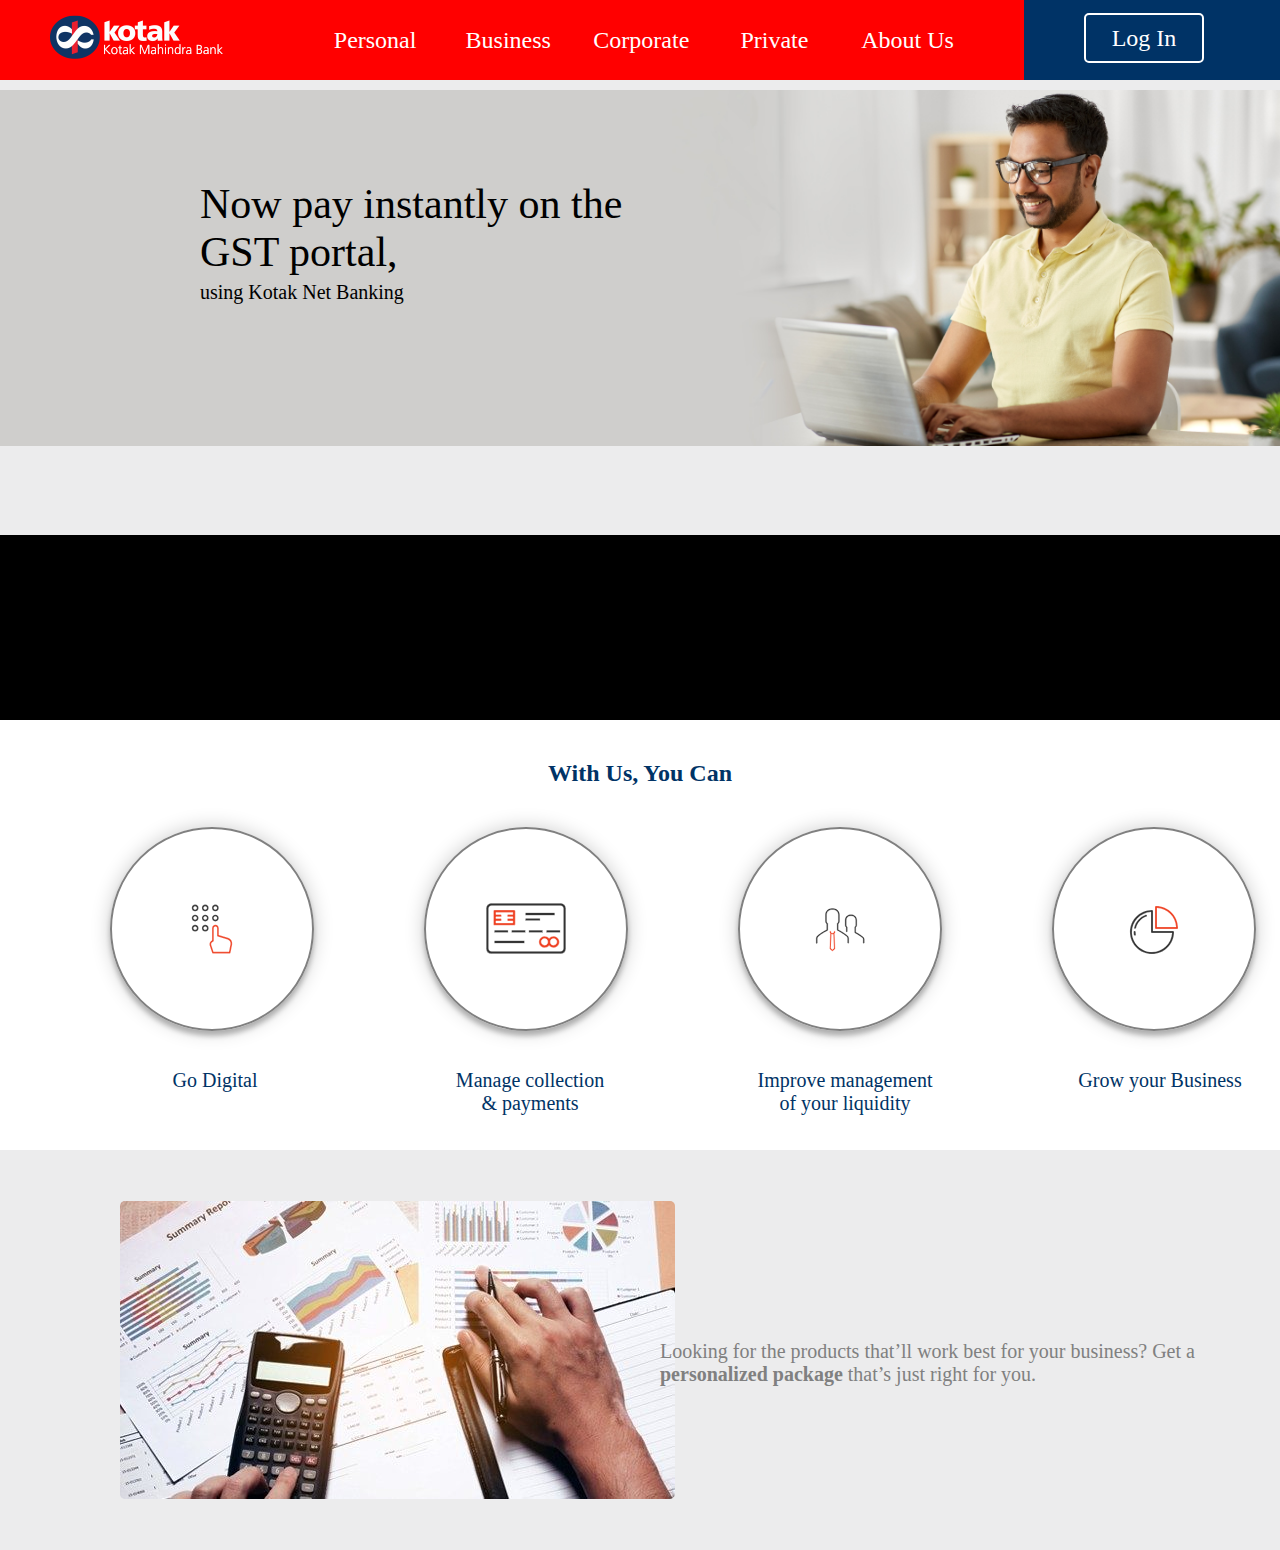
<file: business.html>
<!DOCTYPE html>
<html lang="en">
<head>
    <meta charset="UTF-8">
    <meta http-equiv="X-UA-Compatible" content="IE=edge">
    <meta name="viewport" content="width=S, initial-scale=1.0">
    <title>Business Banking - Best Business Banking Services | Kotak Mahindra Bank</title>
    <link rel="shortcut icon" href="Images/favicon.ico" type="image/x-icon">
    <link rel="stylesheet" href="stylesheet/business.css">
</head>
<body>
    <!----Section 1 starts---->
    <section id="home-a">
        <div id="nav-par">
            <div id="nav">
                <div id="nav-logo">
                    <img src="Images/kotak-logo.png" alt="">
                </div>
                <div id="nav-center">
                    <ul>
                        <li><a href="index.html">Personal</a></li>
                        <li><a href="business.html">Business</a></li>
                        <li><a href="corporate.html">Corporate</a></li>
                        <li><a href="private.html">Private</a></li>
                        <li><a href="#">About Us</a></li>
                    </ul>
                </div>
                <div id="nav-left">
                    <div id="login">
                        <a href="login.html" target="_">Log In</a>
                    </div>
                </div>
            </div>
        </div>
        <div id="business">
            <div id="business-data">
                <p>Now pay instantly on the</p>
                <p>GST portal,</p>
                <p id="small">using Kotak Net Banking</p>
            </div>
        </div>
    </section>
    <!----Section 1 Ends---->
    <!----Section 2 starts---->
    <section id="home-b">
        <div id="with-us">
            <h2>With Us, You Can</h2>
            <div id="icon-menu">
                <div id="icon1"></div>
                <div id="icon2"></div>
                <div id="icon3"></div>
                <div id="icon4"></div>
            </div>
            <div id="icon-info">
                <div>
                    <p>Go Digital</p>
                </div>
                <div>
                    <p>Manage collection <br>& payments</p>
                </div>
                <div>
                    <p>Improve management <br>of your liquidity</p>
                </div>
                <div>
                    <p>Grow your Business</p>
                </div>
            </div>
        </div>
        
    </section>
    <!----Section 2 ends---->
    <!----Section 2 starts---->
    <section id="home-c">
        <div id="image">
            <img src="Images/business-2.jpg" alt="">
        </div>
        <div id="para">
            <p>Looking for the products that’ll work best for your business? Get a <br><span>personalized package</span> that’s just right for you.</p>
        </div>
    </section>
    <!----Section 3 ends---->
</body>
</html>
</file>
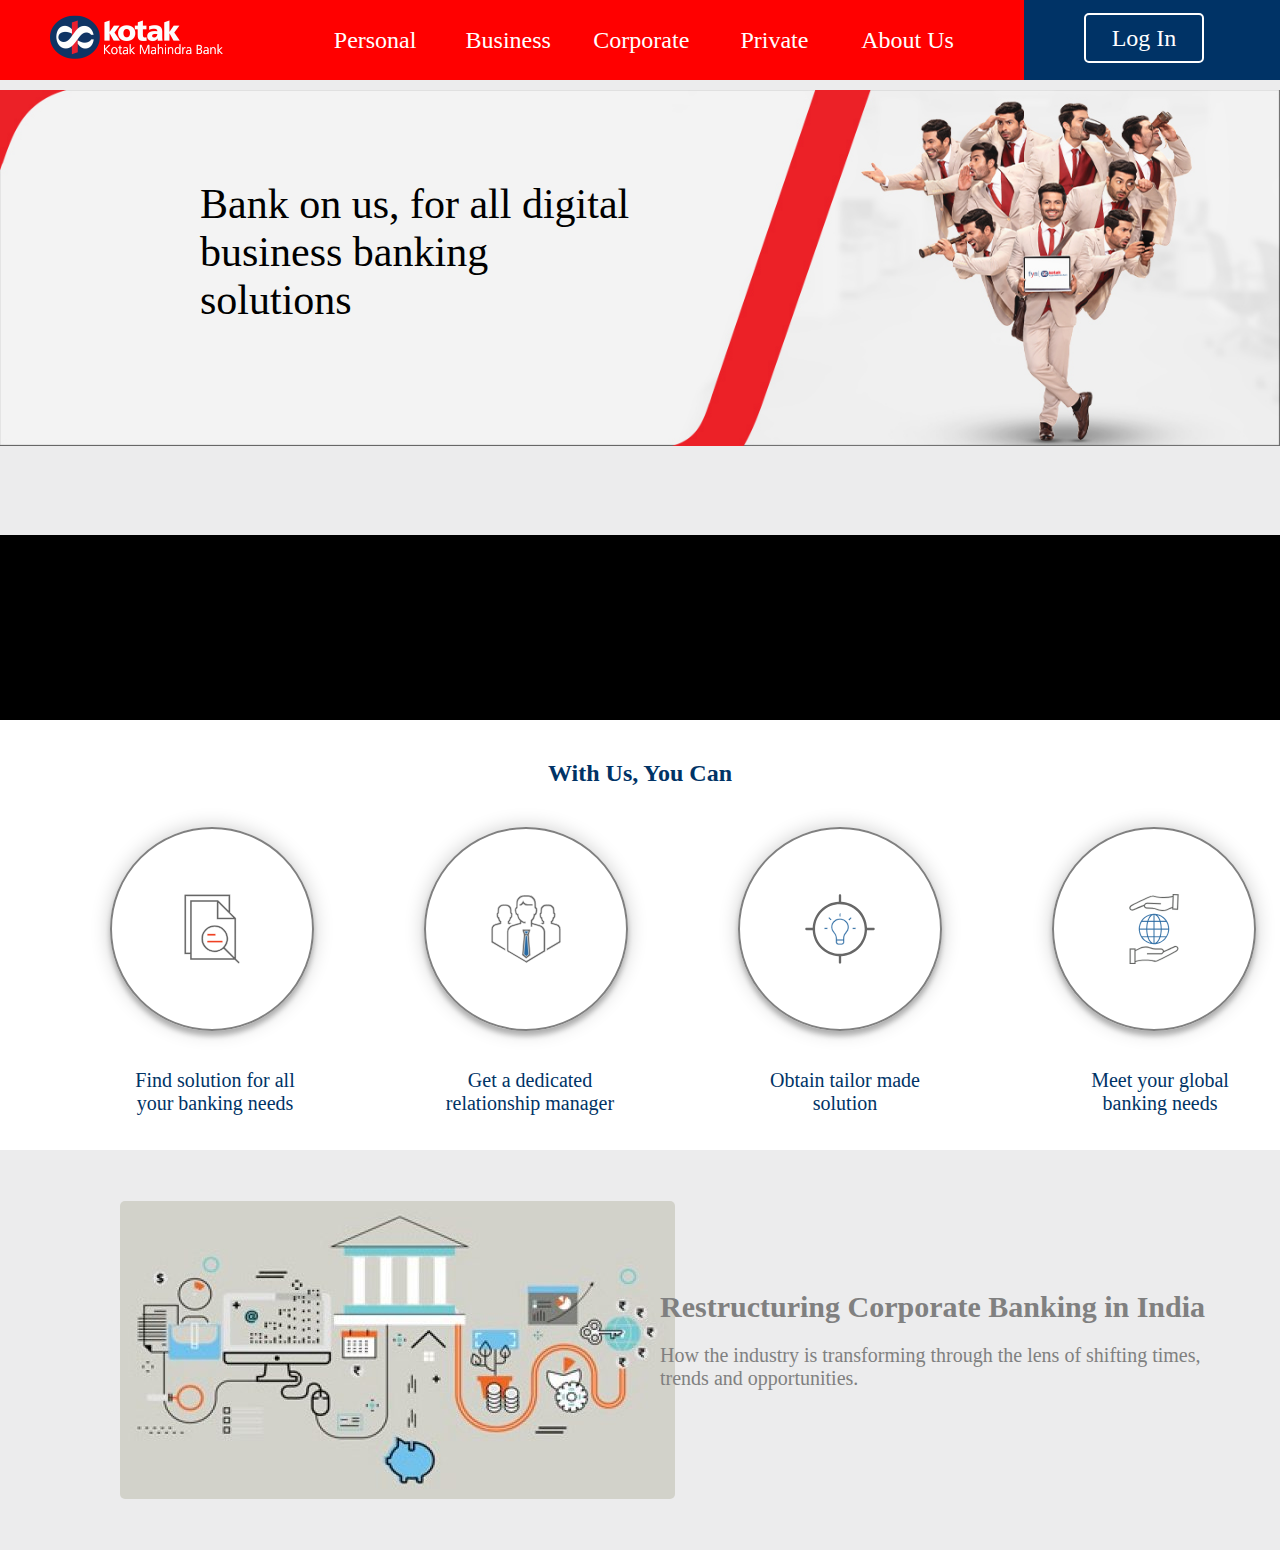
<file: corporate.html>
<!DOCTYPE html>
<html lang="en">
<head>
    <meta charset="UTF-8">
    <meta http-equiv="X-UA-Compatible" content="IE=edge">
    <meta name="viewport" content="width=device-width, initial-scale=1.0">
    <title>Corporate Banking Services by Kotak Mahindra Bank</title>
    <link rel="stylesheet" href="stylesheet/corporate.css">
    <link rel="shortcut icon" href="Images/favicon.ico" type="image/x-icon">
</head>
<body>
    <!----Section 1 starts---->
    <section id="home-a">
        <div id="nav-par">
            <div id="nav">
                <div id="nav-logo">
                    <img src="Images/kotak-logo.png" alt="">
                </div>
                <div id="nav-center">
                    <ul>
                        <li><a href="index.html">Personal</a></li>
                        <li><a href="business.html">Business</a></li>
                        <li><a href="corporate.html">Corporate</a></li>
                        <li><a href="private.html">Private</a></li>
                        <li><a href="#">About Us</a></li>
                    </ul>
                </div>
                <div id="nav-left">
                    <div id="login">
                        <a href="login.html" target="_">Log In</a>
                    </div>
                </div>
            </div>
        </div>
        <div id="corporate">
            <div id="corporate-data">
                <p>Bank on us, for all digital</p>
                <p>business banking</p>
                <p>solutions</p>
            </div>
        </div>
    </section>
    <!----Section 1 Ends---->
    <!----Section 2 starts---->
    <section id="home-b">
        <div id="with-us">
            <h2>With Us, You Can</h2>
            <div id="icon-menu">
                <div id="icon1"></div>
                <div id="icon2"></div>
                <div id="icon3"></div>
                <div id="icon4"></div>
            </div>
            <div id="icon-info">
                <div>
                    <p>Find solution for all your banking needs</p>
                </div>
                <div>
                    <p>Get a dedicated relationship manager</p>
                </div>
                <div>
                    <p>Obtain tailor made solution</p>
                </div>
                <div>
                    <p>Meet your global banking needs</p>
                </div>
            </div>
        </div>
        
    </section>
    <!----Section 2 ends---->
    <!----Section 2 starts---->
    <section id="home-c">
        <div id="image">
            <img src="/Images/coperate.jpg" alt="">
        </div>
        <div id="para">
            <h3>Restructuring Corporate Banking in India</h3>
            <p>How the industry is transforming through the lens of shifting times, <br>trends and opportunities.</p>
        </div>
    </section>
    <!----Section 3 ends---->
</body>
</html>
</file>
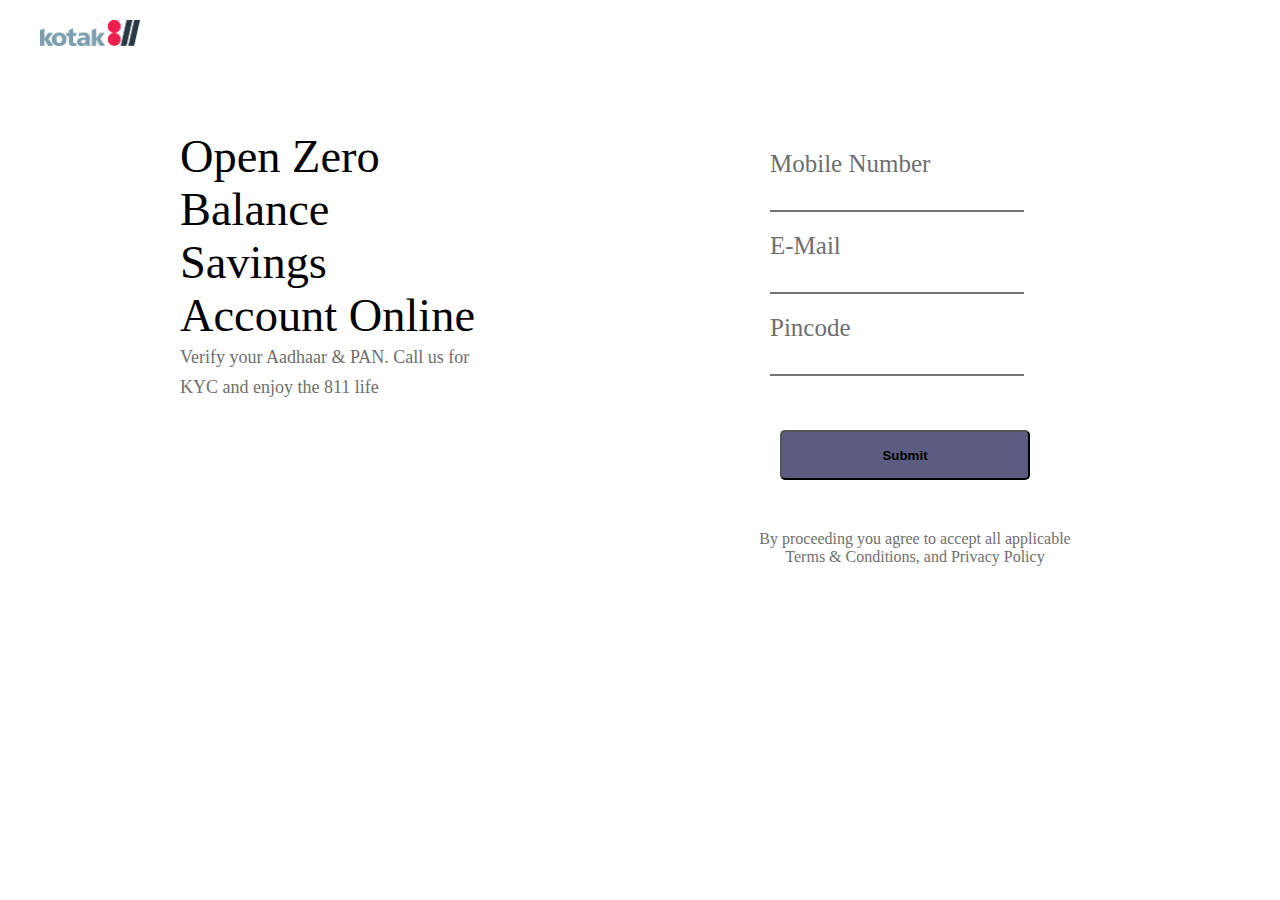
<file: kotak811.html>
<!DOCTYPE html>
<html lang="en">
<head>
    <meta charset="UTF-8">
    <meta http-equiv="X-UA-Compatible" content="IE=edge">
    <meta name="viewport" content="width=device-width, initial-scale=1.0">
    <title>Kotak 811</title>
    <link rel="shortcut icon" href="Images/kotak-fav.png" type="image/x-icon">
    <link rel="stylesheet" href="stylesheet/kotak811.css">
</head>
<body>
    <div id="kotak-811">
        <div id="nav">
            <a href="#"><img src="Images/kotak-811.png" alt=""></a>
        </div>
        <div id="savings">
            <div id="left">
                <p id="open">Open Zero <br>Balance <br>Savings <br>Account Online</p>
                <p id="verify">Verify your Aadhaar & PAN. Call us for <br>KYC and enjoy the 811 life</p>
            </div>
            <div id="right">
                <form action="/" method="GET" id="form1">
                    <div id="form">
                        <label>Mobile Number</label><br>
                        <input type="Number" name="Mobile" required><br>
                        <label>E-Mail</label><br>
                        <input type="mail" name="E-mail" required><br>
                        <label>Pincode</label><br>
                        <input type="Number" name="pin"required>
                    </div>
                    <button id="open-now" type="submit">Submit</button>
                </form>
                <div id="terms">
                    <center><p>By proceeding you agree to accept all applicable <br>Terms & Conditions, and Privacy Policy</p></center>
                </div>
                
            </div>
        </div>
    </div>
</body>
</html>
</file>
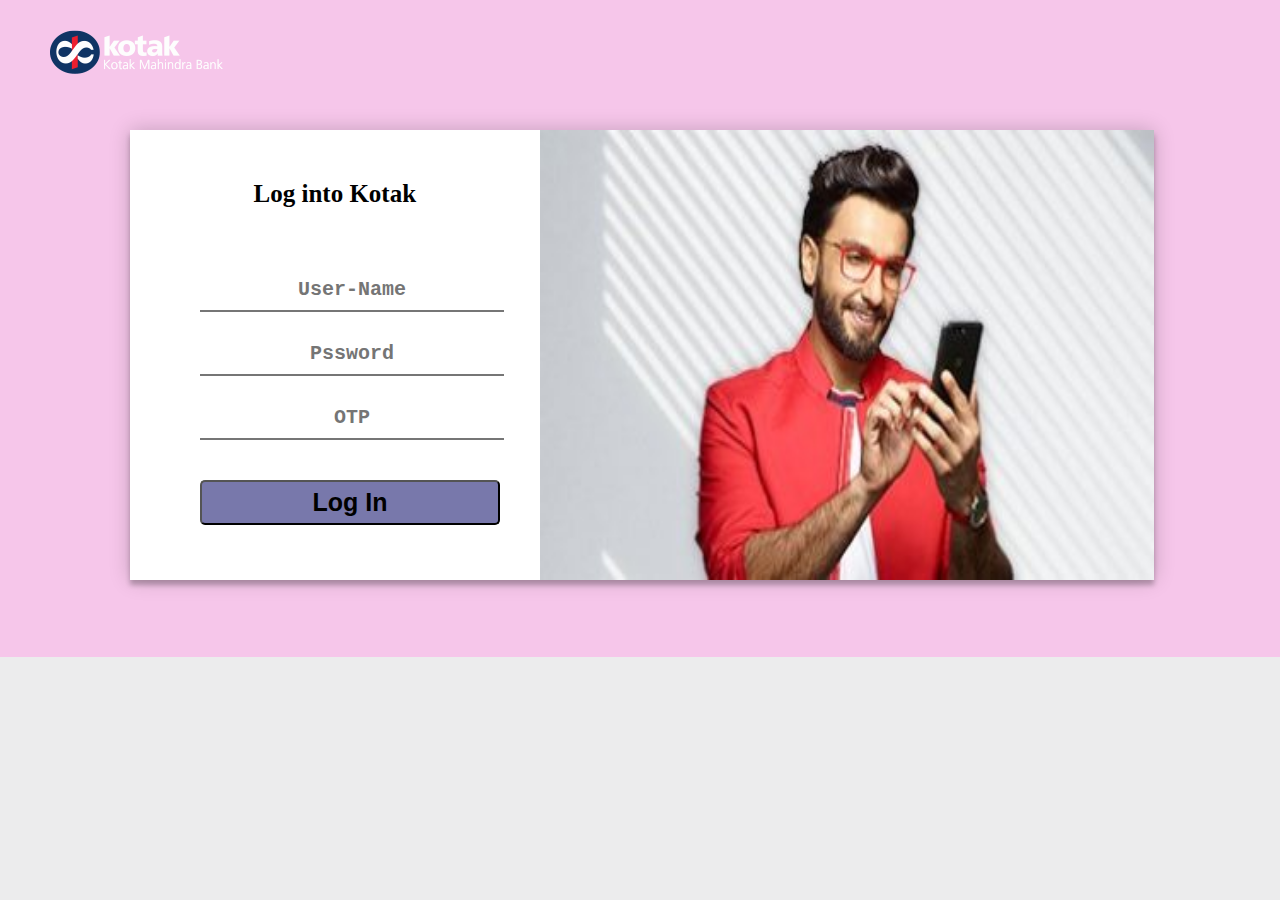
<file: login.html>
<!DOCTYPE html>
<html lang="en">
<head>
    <meta charset="UTF-8">
    <meta http-equiv="X-UA-Compatible" content="IE=edge">
    <meta name="viewport" content="width=device-width, initial-scale=1.0">
    <title>Kotak Net Banking</title>
    <link rel="stylesheet" href="stylesheet/login.css">
    <link rel="shortcut icon" href="Images/favicon.ico" type="image/x-icon">
</head>
<body>
    <div id="login">
        <div id="nav">
            <img src="Images/kotak-logo.png" alt="">
        </div>
        <div id="login-form">
            <div id="form">
                <div id="left">
                    <h3>Log into Kotak</h3>
                    <form action="">
                        <input id="user" placeholder="User-Name" required><br>
                        <input type="password"placeholder="Pssword" required><br>
                        <input placeholder="OTP" required>
                        <button type="submit" id="log-in"><a href="netbanking.html">Log In</a></button>
                    </form>
                </div>
                <div id="right"></div>
            </div>
        </div>
    </div>
</body>
</html>
</file>
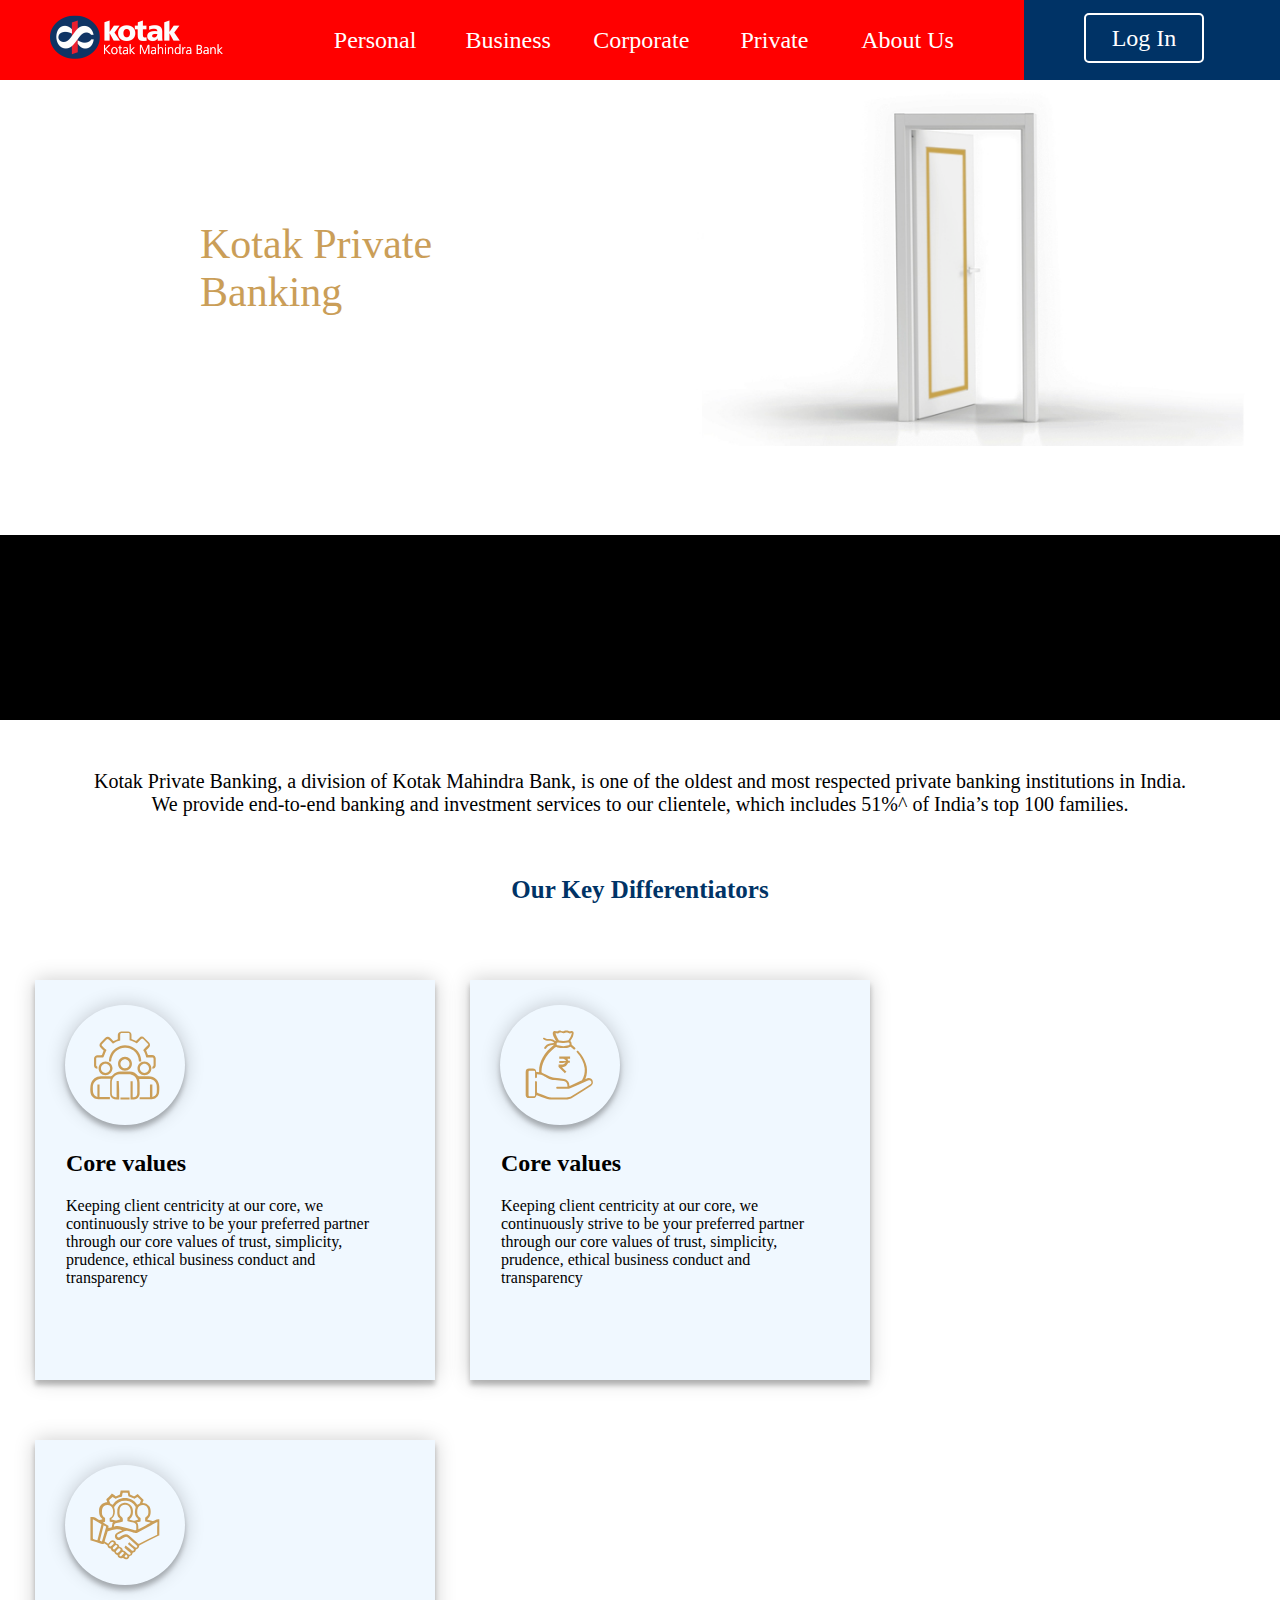
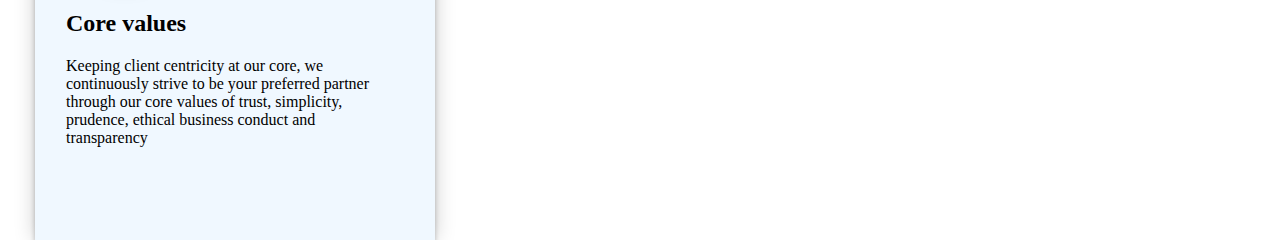
<file: private.html>
<!DOCTYPE html>
<html lang="en">
<head>
    <meta charset="UTF-8">
    <meta http-equiv="X-UA-Compatible" content="IE=edge">
    <meta name="viewport" content="width=device-width, initial-scale=1.0">
    <title>Kotak Private Banking</title>
    <link rel="stylesheet" href="stylesheet/private.css">
    <link rel="icon" href="Images/favicon.ico">
</head>
<body>
    <!----Section 1 starts---->
    <section id="home-a">
        <div id="nav-par">
            <div id="nav">
                <div id="nav-logo">
                    <img src="/Images/kotak-logo.png" alt="">
                </div>
                <div id="nav-center">
                    <ul>
                        <li><a href="index.html">Personal</a></li>
                        <li><a href="business.html">Business</a></li>
                        <li><a href="corporate.html">Corporate</a></li>
                        <li><a href="private.html">Private</a></li>
                        <li><a href="#">About Us</a></li>
                    </ul>
                </div>
                <div id="nav-left">
                    <div id="login">
                        <a href="login.html" target="_">Log In</a>
                    </div>
                </div>
            </div>
        </div>
        <div id="corporate">
            <div id="corporate-data">
                <p>Kotak Private Banking</p>
            </div>
        </div>
    </section>
    <!----Section 1 Ends---->
    <!----Section 2 starts---->
    <section id="home-b">
        <div id="corp-text">
            <p>Kotak Private Banking, a division of Kotak Mahindra Bank, is one of the oldest and most respected private banking institutions in India.<br>We provide end-to-end banking and investment services to our clientele, which includes 51%^ of India’s top 100 families.</p>
            <h3>Our Key Differentiators</h3>
        </div>
        <div id="corp-blocks">
            <div id="card1">
                <div id="card1-image"></div>
                <h2>Core values</h2>
                <p>Keeping client centricity at our core, we continuously strive to be your preferred partner through our core values of trust, simplicity, prudence, ethical business conduct and transparency</p>
            </div>
            <div id="card1">
                <div id="card2-image"></div>
                <h2>Core values</h2>
                <p>Keeping client centricity at our core, we continuously strive to be your preferred partner through our core values of trust, simplicity, prudence, ethical business conduct and transparency</p>
            </div>
            <div id="card1">
                <div id="card3-image"></div>
                <h2>Core values</h2>
                <p>Keeping client centricity at our core, we continuously strive to be your preferred partner through our core values of trust, simplicity, prudence, ethical business conduct and transparency</p>
            </div>
        </div>
    </section>
    <!----Section 2 ends---->
</body>
</html>
</file>
<file: stylesheet/business.css>
/*----kotak 1 Starts----*/
*{
    margin: 0;
}
/*----Section 1 Starts----*/
#home-a{
    margin: 0;
    background-color: black; 
    height: 80vh;
    width: 100%;
    float: left;
}
#nav-par{
    width: 100%;
    height: 80px;
    position: absolute;
    float: left;
}
#nav{
    width: 100%;
    height: 80px;
    background-color: red;
    position: fixed;
    z-index: 1;
}
#nav-logo{
    width: 20%;
    height: 100%;
    float: left;
}
#nav-logo img{
    margin-left: 50px;
    margin-top: 15px;
}
#nav-center{
    width: 60%;
    height: 100%;
    float: left;
}
#nav-center ul li{
    display: inline-block;
    text-align: right;
    font-size: 24px;
    margin-left: 4%;
    line-height: 40px;
}
#nav-center ul li a{
    color: white;
    text-decoration: none;
    display: block;
    width: 100px;
    height: 40px;
    text-align: center;
    margin-top: 20px;
    border-radius: 5px;
}
#nav-center ul li a:hover{
    background-color: rgba(255, 255, 255, 0.623);
}
#nav-left{
    width: 20%;
    height: 100%;
    background-color: #036;
    float: left;
}
#nav-left #login{
    width: 120px;
    height: 50px;
    background-color: transparent;
    margin-top: 13px;
    margin-left: 60px;
    text-align: center;
    padding-top: 10px;
    box-sizing: border-box;
    border: solid white 2px;
    border-radius: 5px;
}
#nav-left #login a{
    color: white;
    text-decoration: none;
    font-size: 24px;
}
#business{
    width: 100%;
    height: 535px;
    background-color: #ececed;
    float: left;
    background-image: url(/Images/business.jpg);
    background-repeat: no-repeat;
    background-position: center;
    background-size: 100%;
}
#business-data{
    width: 50%;
    height: 220px;
    float: left;
    margin-top: 180px;
    margin-left: 180px;
    border-radius: 5px;
}
#business-data p{
    font-family: fantasy;
    color: black;
    font-size: 42px;
    margin-left: 20px;
}
#business-data #small{
    font-size: 20px;
    /* font-weight: lighter; */
    margin-top: 5px;
}
/*----Section 1 Ends----*/
/*----Section 2 starts----*/
#home-b{
    width: 100%;
    height: 430px;
    /* background-color: aqua; */
    float: left;
    box-sizing: border-box;
}
#home-b #with-us{
    width: 100%;
    height: 400px;
    /* background-color: red; */
    float: left;
    box-sizing: border-box;
}
#home-b #with-us h2{
    /* background-color: aqua; */
    text-align: center;
    margin-top: 40px;
    color: #036;
}
#home-b #icon-menu{
    width: 100%;
    height: 202px;
    /* background-color: blue; */
    float: left;
    margin-top: 40px;
    box-sizing: border-box;
}
#home-b #icon-menu #icon1{
    width: 200px;
    height: 200px;
    /* background-color: black; */
    box-shadow: 0 0 20px 0 rgba(0, 0, 0, 0.2), 0 5px 5px 0 rgba(0, 0, 0, 0.24);
    float: left;
    border-radius: 100%;
    margin-left: 110px;
    border: 2px solid gray;
    background-image: url(/Images/b-icon1.svg);
    background-repeat: no-repeat;
    background-position: center;
    cursor: pointer;
    transition: all 0.5s;
    user-select: none;
    z-index: 0;
}
#icon1:hover {
    transform: scale(1.05);
    box-shadow: -12px 12px 2px -1px rgba(0, 0, 255, .2);
}
#home-b #icon-menu #icon2{
    width: 200px;
    height: 200px;
    /* background-color: black; */
    box-shadow: 0 0 20px 0 rgba(0, 0, 0, 0.2), 0 5px 5px 0 rgba(0, 0, 0, 0.24);
    float: left;
    border-radius: 100%;
    margin-left: 110px;
    border: 2px solid gray;
    background-image: url(/Images/b-icon2.svg);
    background-repeat: no-repeat;
    background-position: center;
    background-size: 80px;
    cursor: pointer;
    transition: all 0.5s;
    user-select: none;
    z-index: 0;
}
#icon2:hover {
    transform: scale(1.05);
    /* box-shadow: -12px 12px 2px -1px rgba(0, 0, 255, .2); */
}
#home-b #icon-menu #icon3{
    width: 200px;
    height: 200px;
    /* background-color: black; */
    box-shadow: 0 0 20px 0 rgba(0, 0, 0, 0.2), 0 5px 5px 0 rgba(0, 0, 0, 0.24);
    float: left;
    border-radius: 100%;
    margin-left: 110px;
    border: 2px solid gray;
    background-image: url(/Images/b-icon3.svg);
    background-repeat: no-repeat;
    background-position: center;
    cursor: pointer;
    transition: all 0.5s;
    user-select: none;
    z-index: 0;
}
#icon3:hover {
    transform: scale(1.05);
    /* box-shadow: -12px 12px 2px -1px rgba(0, 0, 255, .2); */
}
#home-b #icon-menu #icon4{
    width: 200px;
    height: 200px;
    /* background-color: black; */
    box-shadow: 0 0 20px 0 rgba(0, 0, 0, 0.2), 0 5px 5px 0 rgba(0, 0, 0, 0.24);
    float: left;
    border-radius: 100%;
    margin-left: 110px;
    border: 2px solid gray;
    background-image: url(/Images/b-icon4.svg);
    background-repeat: no-repeat;
    background-position: center;
    cursor: pointer;
    transition: all 0.5s;
    user-select: none;
    z-index: 0;

}
#icon4:hover {
    transform: scale(1.05);
    /* box-shadow: -12px 12px 2px -1px rgba(0, 0, 255, .2); */
}
#home-b #icon-info{
    width: 100%;
    height: 80px;
    /* background-color: aquamarine; */
    float: left;
    margin-top: 40px;
}
#home-b #icon-info div{
    width: 200px;
    height: 80px;
    /* background-color: antiquewhite; */
    float: left;
    margin-left: 115px;
    text-align: center;
    box-sizing: border-box;
}
#home-b #icon-info div p{
    color: #036;
    font-size: 20px;
    /* font-weight: bold; */
}
/*----Section 2 Ends----*/
/*----Section 3 starts----*/
#home-c{
    width: 100%;
    height: 400px;
    background-color: #ececed;
    float: left;
    box-sizing: border-box;
}
#home-c #image{
    width: 50%;
    height: 400px;
    /* background-color: black; */
    float: left;
}
#home-c img{
    margin-top: 51px;
    margin-left: 120px;
    border-radius: 5px;
}
#home-c #para{
    width: 50%;
    height: 400px;
    /* background-color: aqua; */
    float: left;
}
#home-c p{
    display: inline-block;
    /* background-color: #036; */
    margin-top: 190px;
    margin-left: 20px;
    font-size: 20px;
    color: grey;
}
#home-c p span{
    font-weight: bold;
}
/*----Section 3 ends----*/
</file>
<file: stylesheet/corporate.css>
/*----kotak 1 Starts----*/
*{
    margin: 0;
}
/*----Section 1 Starts----*/
#home-a{
    margin: 0;
    background-color: black; 
    height: 80vh;
    width: 100%;
    float: left;
}
#nav-par{
    width: 100%;
    height: 80px;
    position: absolute;
    float: left;
}
#nav{
    width: 100%;
    height: 80px;
    background-color: red;
    position: fixed;
    z-index: 1;
}
#nav-logo{
    width: 20%;
    height: 100%;
    float: left;
}
#nav-logo img{
    margin-left: 50px;
    margin-top: 15px;
}
#nav-center{
    width: 60%;
    height: 100%;
    float: left;
}
#nav-center ul li{
    display: inline-block;
    text-align: right;
    font-size: 24px;
    margin-left: 4%;
    line-height: 40px;
}
#nav-center ul li a{
    color: white;
    text-decoration: none;
    display: block;
    width: 100px;
    height: 40px;
    text-align: center;
    margin-top: 20px;
    border-radius: 5px;
}
#nav-center ul li a:hover{
    background-color: rgba(255, 255, 255, 0.623);
}
#nav-left{
    width: 20%;
    height: 100%;
    background-color: #036;
    float: left;
}
#nav-left #login{
    width: 120px;
    height: 50px;
    background-color: transparent;
    margin-top: 13px;
    margin-left: 60px;
    text-align: center;
    padding-top: 10px;
    box-sizing: border-box;
    border: solid white 2px;
    border-radius: 5px;
}
#nav-left #login a{
    color: white;
    text-decoration: none;
    font-size: 24px;
}
#corporate{
    width: 100%;
    height: 535px;
    background-color: #ececed;
    float: left;
    background-image: url(/Images/corporate.jpg);
    background-repeat: no-repeat;
    background-position: center;
    background-size: 100%;
}
#corporate-data{
    width: 50%;
    height: 220px;
    float: left;
    margin-top: 180px;
    margin-left: 180px;
    border-radius: 5px;
}
#corporate-data p{
    font-family: fantasy;
    color: black;
    font-size: 42px;
    margin-left: 20px;
}
#corporate-data #small{
    font-size: 20px;
    /* font-weight: lighter; */
    margin-top: 5px;
}
/*----Section 1 Ends----*/
/*----Section 2 starts----*/
#home-b{
    width: 100%;
    height: 430px;
    /* background-color: aqua; */
    float: left;
    box-sizing: border-box;
}
#home-b #with-us{
    width: 100%;
    height: 400px;
    /* background-color: red; */
    float: left;
    box-sizing: border-box;
}
#home-b #with-us h2{
    /* background-color: aqua; */
    text-align: center;
    margin-top: 40px;
    color: #036;
}
#home-b #icon-menu{
    width: 100%;
    height: 202px;
    /* background-color: blue; */
    float: left;
    margin-top: 40px;
    box-sizing: border-box;
}
#home-b #icon-menu #icon1{
    width: 200px;
    height: 200px;
    /* background-color: black; */
    box-shadow: 0 0 20px 0 rgba(0, 0, 0, 0.2), 0 5px 5px 0 rgba(0, 0, 0, 0.24);
    float: left;
    border-radius: 100%;
    margin-left: 110px;
    border: 2px solid gray;
    background-image: url(/Images/c-icon1.svg);
    background-repeat: no-repeat;
    background-position: center;
    background-size: 70px;
    cursor: pointer;
    transition: all 0.5s;
    user-select: none;
    z-index: 0;
}
#icon1:hover {
    transform: scale(1.05);
    /* box-shadow: -12px 12px 2px -1px rgba(0, 0, 255, .2); */
}
#home-b #icon-menu #icon2{
    width: 200px;
    height: 200px;
    /* background-color: black; */
    box-shadow: 0 0 20px 0 rgba(0, 0, 0, 0.2), 0 5px 5px 0 rgba(0, 0, 0, 0.24);
    float: left;
    border-radius: 100%;
    margin-left: 110px;
    border: 2px solid gray;
    background-image: url(/Images/c-icon2.svg);
    background-repeat: no-repeat;
    background-position: center;
    background-size: 70px;
    cursor: pointer;
    transition: all 0.5s;
    user-select: none;
    z-index: 0;
}
#icon2:hover {
    transform: scale(1.05);
    /* box-shadow: -12px 12px 2px -1px rgba(0, 0, 255, .2); */
}
#home-b #icon-menu #icon3{
    width: 200px;
    height: 200px;
    /* background-color: black; */
    box-shadow: 0 0 20px 0 rgba(0, 0, 0, 0.2), 0 5px 5px 0 rgba(0, 0, 0, 0.24);
    float: left;
    border-radius: 100%;
    margin-left: 110px;
    border: 2px solid gray;
    background-image: url(/Images/c-icon3.svg);
    background-repeat: no-repeat;
    background-position: center;
    background-size: 70px;
    cursor: pointer;
    transition: all 0.5s;
    user-select: none;
    z-index: 0;
}
#icon3:hover {
    transform: scale(1.05);
    /* box-shadow: -12px 12px 2px -1px rgba(0, 0, 255, .2); */
}
#home-b #icon-menu #icon4{
    width: 200px;
    height: 200px;
    /* background-color: black; */
    box-shadow: 0 0 20px 0 rgba(0, 0, 0, 0.2), 0 5px 5px 0 rgba(0, 0, 0, 0.24);
    float: left;
    border-radius: 100%;
    margin-left: 110px;
    border: 2px solid gray;
    background-image: url(/Images/c-icon4.svg);
    background-repeat: no-repeat;
    background-position: center;
    background-size: 70px;
    cursor: pointer;
    transition: all 0.5s;
    user-select: none;
    z-index: 0;
}
#icon4:hover {
    transform: scale(1.05);
    /* box-shadow: -12px 12px 2px -1px rgba(0, 0, 255, .2); */
}
#home-b #icon-info{
    width: 100%;
    height: 80px;
    /* background-color: aquamarine; */
    float: left;
    margin-top: 40px;
}
#home-b #icon-info div{
    width: 200px;
    height: 80px;
    /* background-color: antiquewhite; */
    float: left;
    margin-left: 115px;
    text-align: center;
    box-sizing: border-box;
}
#home-b #icon-info div p{
    color: #036;
    font-size: 20px;
    /* font-weight: bold; */
}
/*----Section 2 Ends----*/
/*----Section 3 starts----*/
#home-c{
    width: 100%;
    height: 400px;
    background-color: #ececed;
    float: left;
    box-sizing: border-box;
}
#home-c #image{
    width: 50%;
    height: 400px;
    /* background-color: black; */
    float: left;
}
#home-c img{
    margin-top: 51px;
    margin-left: 120px;
    border-radius: 5px;
}
#home-c #para{
    width: 50%;
    height: 400px;
    /* background-color: aqua; */
    float: left;
}
#home-c #para h3{
    /* background-color: #036; */
    display: inline-block;
    font-size: 30px;
    margin-top: 140px;
    margin-left: 20px;
    color: gray;
}
#home-c p{
    display: inline-block;
    /* background-color: #036; */
    margin-top: 20px;
    margin-left: 20px;
    font-size: 20px;
    color: grey;
}
#home-c p span{
    font-weight: bold;
}
/*----Section 3 ends----*/
</file>
<file: stylesheet/kotak811.css>
/*----kotak-811 Starts----*/
*{
    margin: 0;
}
#kotak-811{
    width: 100%;
    height: 100vh;
}
#nav{
    width: 100%;
    height: 60px;
}
#nav img{
    width: 100px;
    margin-top: 20px;
    margin-left: 40px;
}
#savings{
    width: 100%;
    height: 597px;
}
#left{
    width: 50%;
    height:597px;
    float: left;
}
#right{
    width: 50%;
    height:597px;
    /* background-color: red; */
    float: left;
}
#open{
    font-size: 2.9rem;
    font-weight: 400;
    margin-top: 70px;
    margin-left: 180px;
}
#verify{
    margin-left: 180px;
    font-size: 1.125rem;
    line-height: 1.875rem;
    color: #6f6f6f;
    font-weight: 400;
}
#form{
    width: 350px;
    height: 270px;
    /* background-color: blue; */
    margin-top: 70px;
    margin-left: 100px;
    box-sizing: border-box;
    float: left;
}
label{
    font-size: 25px;
    font-weight: 400;
    margin-top: 20px;
    margin-left: 30px;
    display: inline-block;
    color: #6f6f6f;
}
input{
    width: 250px;
    height: 25px;
    margin-top: 5px;
    margin-left: 30px;
    display: inline-block;
    outline: none;
    border-top: none;
    border-left: none;
    border-right: none;
    font-weight: 400;
}
#terms{
    width: 350px;
    height: 50px;
    /* background-color: aqua; */
    float: left;
    margin-left: 100px;
    margin-top: 40px;
}
center{
    margin-top: 10px;
    color: #6f6f6f;
}
#open-now{
    width: 250px;
    height: 50px;
    background-color: rgb(92, 92, 131);
    font-weight: bold;
    float: left;
    margin-left: 140px;
    margin-top: 30px;
    box-sizing: border-box;
    border-radius: 5px;
}
/*----kotak-811 Ends----*/
</file>
<file: stylesheet/login.css>
*{
    margin: 0;
}
#login{
    width: 100%;
    height: 100vh;
    background-color: #ececed;
}
#login #nav{
    width: 100%;
    height: 80px;
    background-color: rgb(246, 198, 234);
    float: left;
    box-sizing: border-box;
    padding-top: 30px;
    padding-left: 50px;
}
#login #login-form{
    width: 100%;
    height: 656.5px;
    background-color: rgb(246, 198, 234);
}
#form{
    width: 80%;
    height: 450px;
    background-color: white;
    margin: 50px 130px auto;
    float: left;
    box-sizing: border-box;
    box-shadow: 0 0 20px 0 rgba(0, 0, 0, 0.2), 0 5px 5px 0 rgba(0, 0, 0, 0.24);
}
#form #left{
    width: 40%;
    height: 100%;
    /* background-color: aqua; */
    float: left;
}
#left h3{
    font-size: 25px;
    margin-top: 50px;
    text-align: center;
}
#left input{
    width: 300px;
    height: 40px;
    text-align: center;
    font-size: 20px;
    font-weight: bold;
    font-family: 'Courier New', Courier, monospace;
    margin-top: 20px;
    margin-left: 70px;
    border-top: none;
    border-left: none;
    border-right: none;
    outline: none;
}
#left #user{
    margin-top: 60px;
}
#left #log-in{
    width: 300px;
    height: 45px;
    background-color: rgb(120, 120, 171);
    border-radius: 5px;
    margin-top: 40px;
    margin-left: 70px;
    font-weight: bold;
    font-size: 25px;
    color: #343333;
    text-align: center;
    /* padding-top: 7px; */
    box-sizing: border-box;
}
#left #log-in a{
    text-decoration: none;
    color: black;
}
#form #right{
    width: 60%;
    height: 100%;
    background-color: rgb(209, 104, 104);
    float: left;
    background-image: url(/Images/saving.jpg);
    background-repeat: no-repeat;
    background-position: center;
    background-size: 100% 100%;
}
</file>
<file: stylesheet/private.css>
*{
    margin: 0;
}
/*----Section 1 Starts----*/
#home-a{
    margin: 0;
    background-color: black; 
    height: 80vh;
    width: 100%;
    float: left;
}
#nav-par{
    width: 100%;
    height: 80px;
    position: absolute;
    float: left;
}
#nav{
    width: 100%;
    height: 80px;
    background-color: red;
    position: fixed;
    z-index: 1;
}
#nav-logo{
    width: 20%;
    height: 100%;
    float: left;
}
#nav-logo img{
    margin-left: 50px;
    margin-top: 15px;
}
#nav-center{
    width: 60%;
    height: 100%;
    float: left;
}
#nav-center ul li{
    display: inline-block;
    text-align: right;
    font-size: 24px;
    margin-left: 4%;
    line-height: 40px;
}
#nav-center ul li a{
    color: white;
    text-decoration: none;
    display: block;
    width: 100px;
    height: 40px;
    text-align: center;
    margin-top: 20px;
    border-radius: 5px;
}
#nav-center ul li a:hover{
    background-color: rgba(255, 255, 255, 0.623);
}
#nav-left{
    width: 20%;
    height: 100%;
    background-color: #036;
    float: left;
}
#nav-left #login{
    width: 120px;
    height: 50px;
    background-color: transparent;
    margin-top: 13px;
    margin-left: 60px;
    text-align: center;
    padding-top: 10px;
    box-sizing: border-box;
    border: solid white 2px;
    border-radius: 5px;
}
#nav-left #login a{
    color: white;
    text-decoration: none;
    font-size: 24px;
}
#corporate{
    width: 100%;
    height: 535px;
    background-color: white;
    float: left;
    background-image: url(/Images/private-banking.jpg);
    background-repeat: no-repeat;
    background-position: center;
    background-size: 100%;
}
#corporate-data{
    width: 30%;
    height: 55px;
    float: left;
    margin-top: 220px;
    margin-left: 180px;
    border-radius: 5px;
    /* background-color: #036; */
}
#corporate-data p{
    font-family: fantasy;
    color: rgb(202, 158, 88);
    font-size: 42px;
    margin-left: 20px;
}
#corporate-data #small{
    font-size: 20px;
    /* font-weight: lighter; */
    margin-top: 5px;
}
/*----Section 1 Ends----*/
/*----Section 2 starts----*/
#home-b{
    width: 100%;
    height: 110vh;
    /* background-color: aqua; */
    float: left;
    box-sizing: border-box;
}
#home-b #corp-text{
    width: 100%;
    height: 200px;
    /* background-color: aqua; */
    float: left;
    box-sizing: border-box;
}
#home-b #corp-text p{
    font-size: 20px;
    margin-top: 50px;
    text-align: center;
    /* margin-left: px;
    margin-right: 40px; */
}
#home-b #corp-text h3{
    text-align: center;
    font-size: 25px;
    font-weight: bold;
    margin-top: 60px;
    color: #036;
}
#home-b #corp-blocks{
    width: 100%;
    height: 520px;
    /* background-color: black; */
    float: left;
    box-sizing: border-box;
}
#home-b #corp-blocks #card1{
    width: 400px;
    height: 400px;
    background-color: aliceblue;
    box-shadow: 0 0 20px 0 rgba(0, 0, 0, 0.2), 0 5px 5px 0 rgba(0, 0, 0, 0.24);
    /* border: 1px solid gray; */
    float: left;
    margin-top: 60px;
    margin-left: 35px;
    box-sizing: border-box;
    cursor: pointer;
    transition: all 0.5s;
    user-select: none;
    z-index: 0;
}
#card1:hover {
    transform: scale(1.05);
    box-shadow: -12px 12px 2px -1px rgba(0, 0, 255, .2);
}
#home-b #corp-blocks #card1 #card1-image{
    width: 120px;
    height: 120px;
    /* background-color: #036; */
    /* border: 1px solid black; */
    float: left;
    border-radius: 50%;
    box-shadow: 0 0 20px 0 rgba(0, 0, 0, 0.2), 0 5px 5px 0 rgba(0, 0, 0, 0.24);
    background-image: url(/Images/private-icon1.svg);
    background-repeat: no-repeat;
    background-position: center;
    background-size: 80%;
    margin-top: 25px;
    margin-left: 30px;
}
#home-b #corp-blocks #card1 h2{
    margin-top: 170px;
    margin-left: 31px;
}
#home-b #corp-blocks #card1 p{
    margin-top: 20px;
    margin-left: 31px;
    margin-right: 45px;
}
#home-b #corp-blocks #card1 #card2-image{
    width: 120px;
    height: 120px;
    /* background-color: #036; */
    /* border: 1px solid black; */
    float: left;
    border-radius: 50%;
    box-shadow: 0 0 20px 0 rgba(0, 0, 0, 0.2), 0 5px 5px 0 rgba(0, 0, 0, 0.24);
    background-image: url(/Images/private-icon2.svg);
    background-repeat: no-repeat;
    background-position: center;
    background-size: 80%;
    margin-top: 25px;
    margin-left: 30px;
}
#home-b #corp-blocks #card1 #card3-image{
    width: 120px;
    height: 120px;
    /* background-color: #036; */
    /* border: 1px solid black; */
    float: left;
    border-radius: 50%;
    box-shadow: 0 0 20px 0 rgba(0, 0, 0, 0.2), 0 5px 5px 0 rgba(0, 0, 0, 0.24);
    background-image: url(/Images/private-icon3.svg);
    background-repeat: no-repeat;
    background-position: center;
    background-size: 80%;
    margin-top: 25px;
    margin-left: 30px;
}
/*----Section 2 ends----*/
</file>
